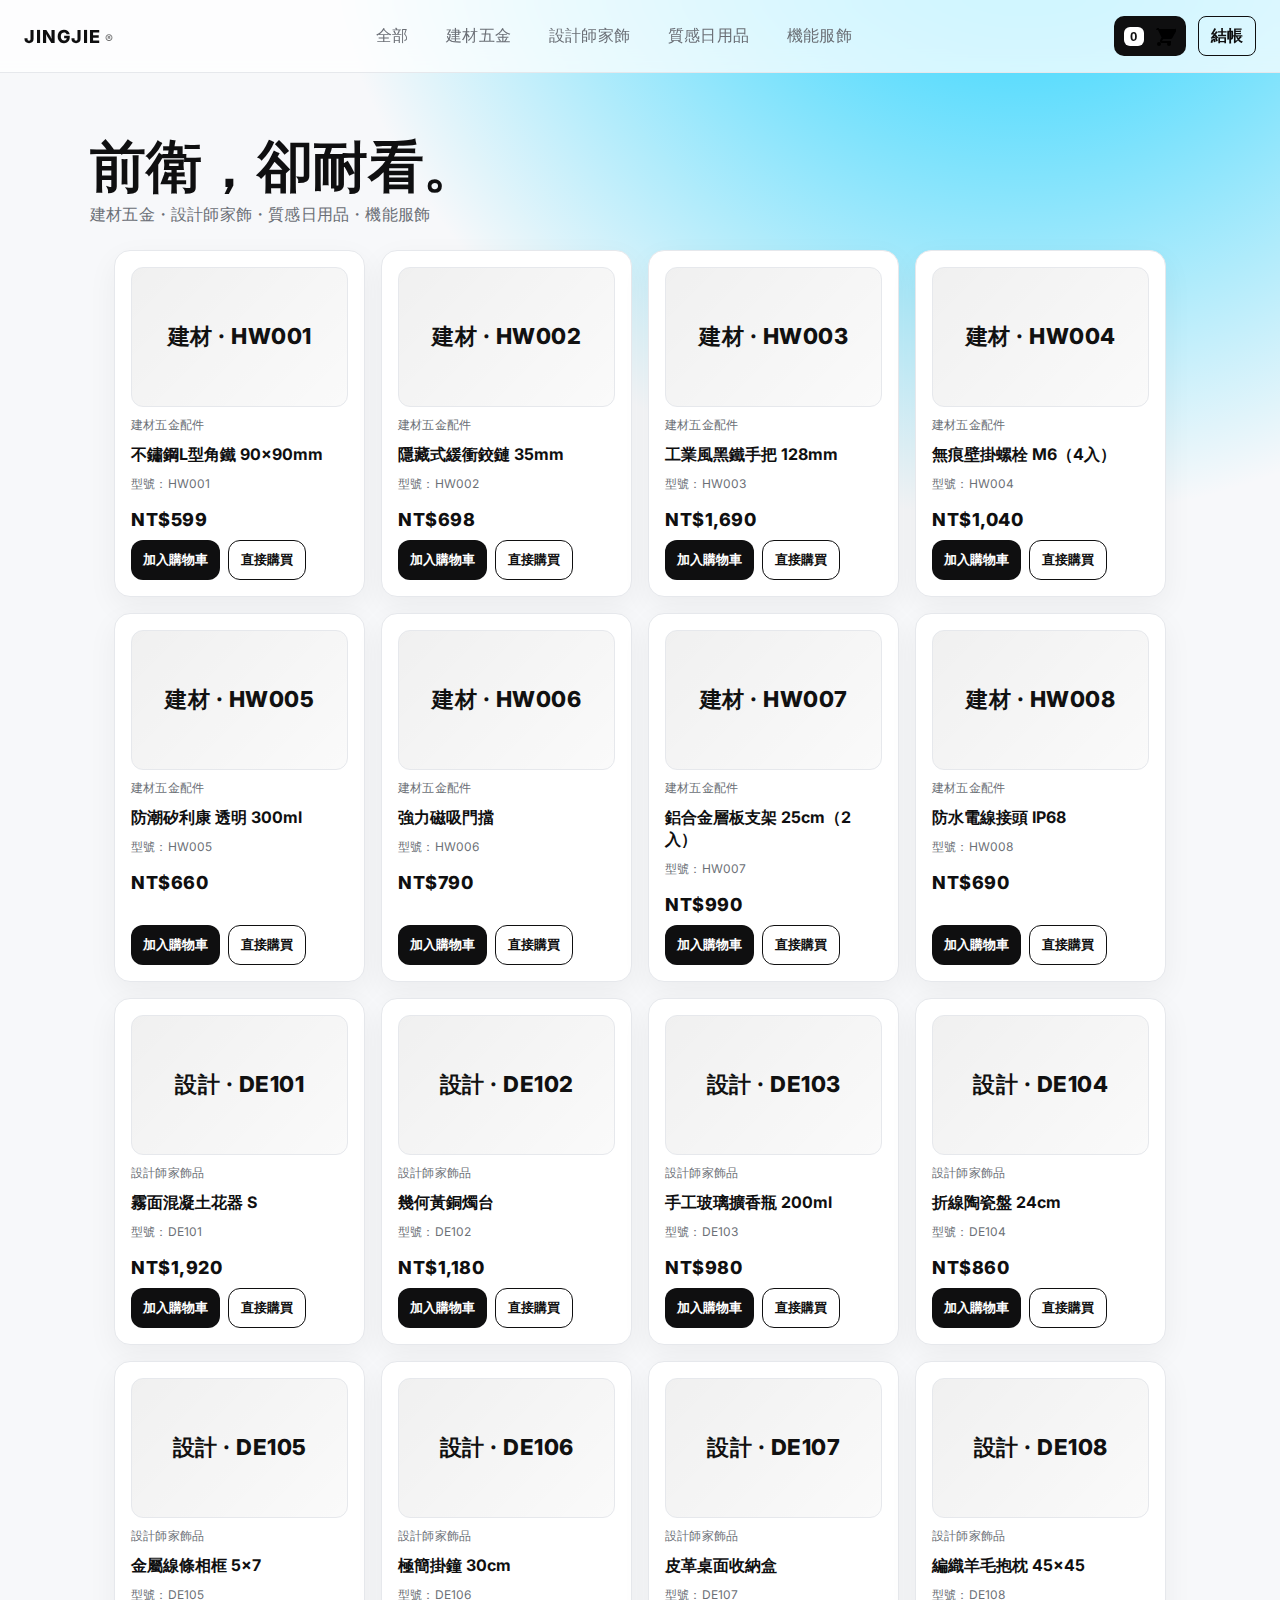
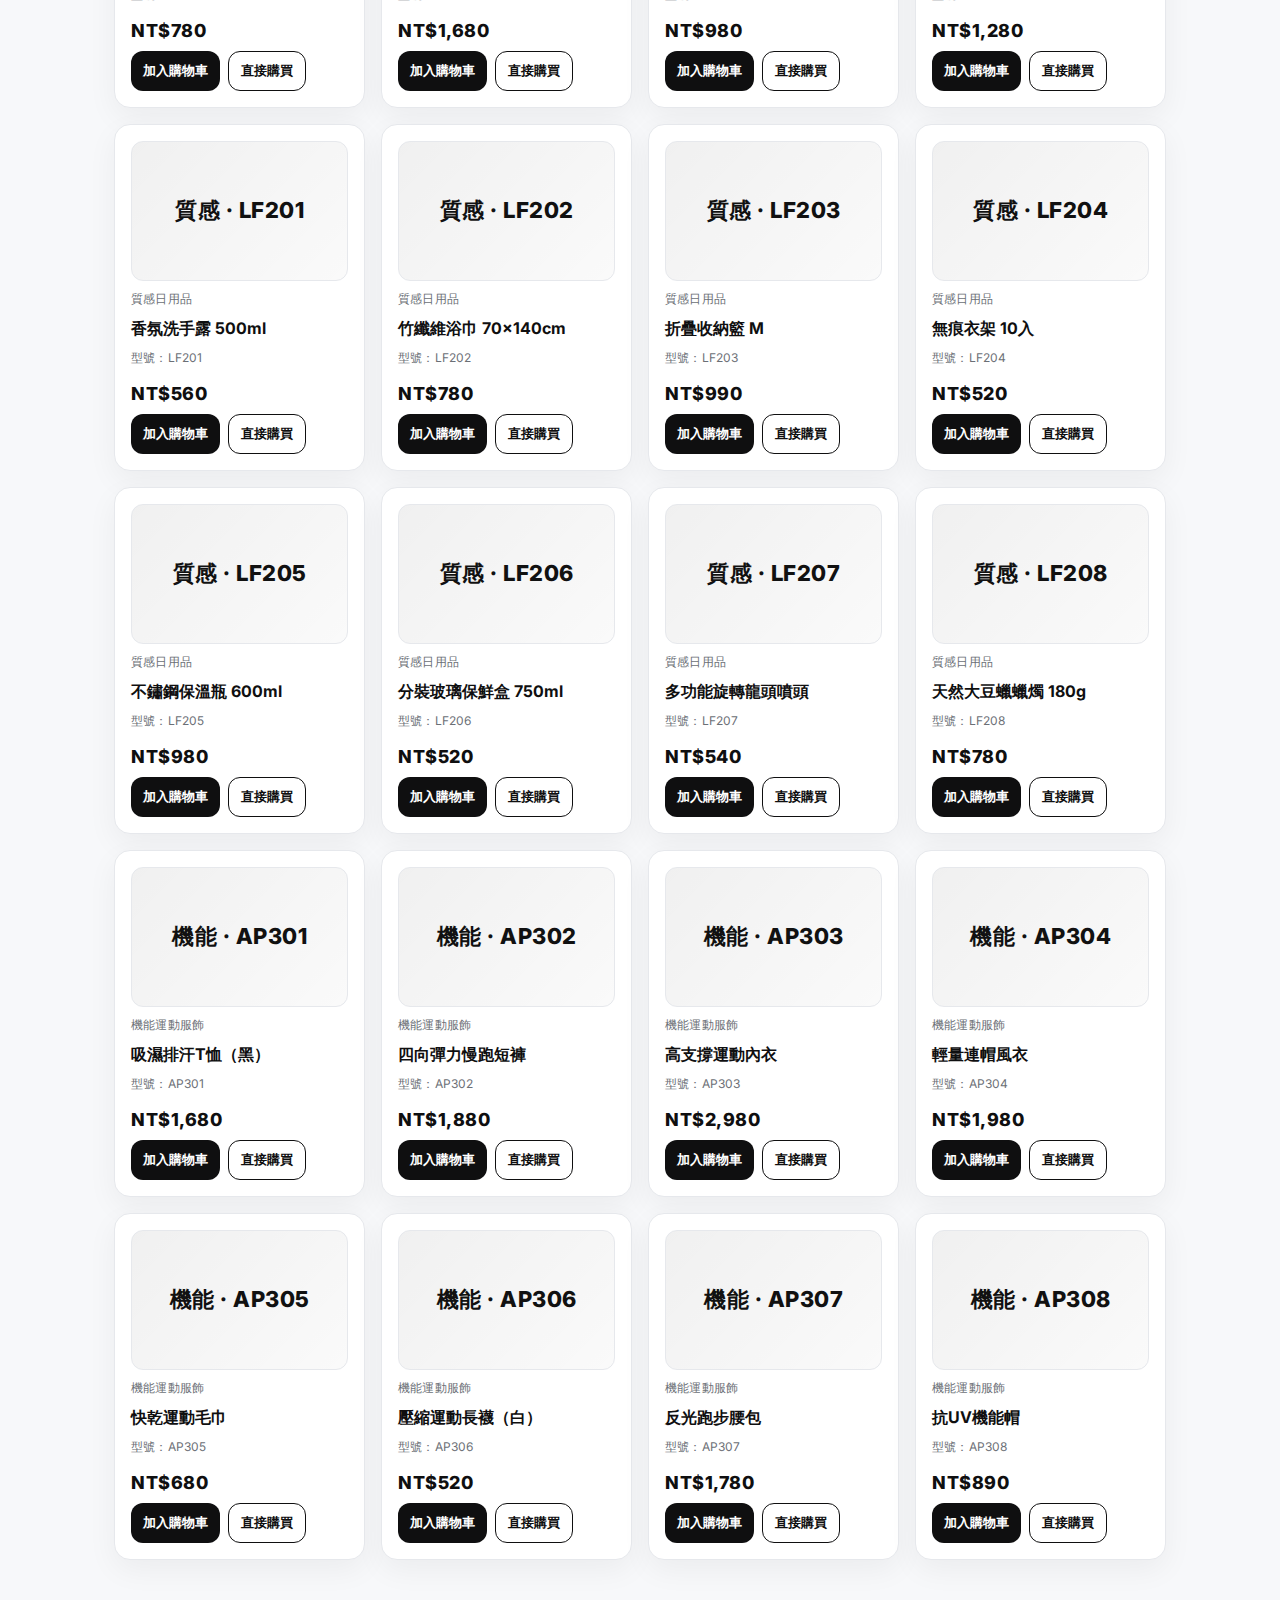
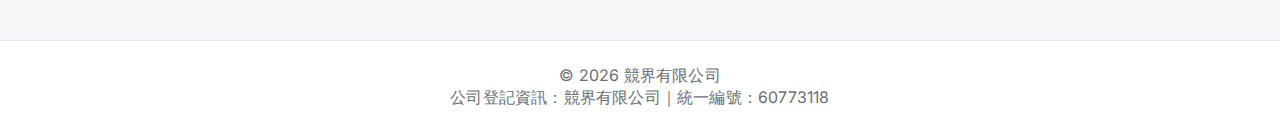
<file: index.html>
<!DOCTYPE html>
<html lang="zh-Hant">
<head>
  <meta charset="UTF-8" />
  <meta name="viewport" content="width=device-width, initial-scale=1" />
  <title>競界有限公司｜設計感前衛商店</title>
  <meta name="description" content="販售建材五金配件、設計師家飾品、質感日用品、機能運動服飾。競界有限公司｜統一編號60773118">
  <link rel="stylesheet" href="./assets/styles.css" />
  <link rel="preconnect" href="https://fonts.googleapis.com">
  <link rel="preconnect" href="https://fonts.gstatic.com" crossorigin>
  <link href="https://fonts.googleapis.com/css2?family=Inter:wght@300;400;600;800&display=swap" rel="stylesheet">
</head>
<body>
<header class="site-header">
  <div class="logo">JINGJIE<span>®</span></div>
  <nav class="nav">
    <a href="#" class="nav-link" data-filter="all">全部</a>
    <a href="#" class="nav-link" data-filter="建材五金配件">建材五金</a>
    <a href="#" class="nav-link" data-filter="設計師家飾品">設計師家飾</a>
    <a href="#" class="nav-link" data-filter="質感日用品">質感日用品</a>
    <a href="#" class="nav-link" data-filter="機能運動服飾">機能服飾</a>
  </nav>
  <div class="actions">
    <button id="cartBtn" class="cart-btn" aria-label="開啟購物車">
      <span class="cart-count" id="cartCount">0</span>
      <svg viewBox="0 0 24 24" width="24" height="24" aria-hidden="true"><path d="M7 4h-2l-1 2h2l3.6 7.59-1.35 2.44A2 2 0 0 0 10 19h9v-2h-9l1.1-2h7.45a2 2 0 0 0 1.8-1.1l3.58-6.49A1 1 0 0 0 23 5h-16zM7 22a2 2 0 1 0 0-4 2 2 0 0 0 0 4zm10 0a2 2 0 1 0 0-4 2 2 0 0 0 0 4z"/></svg>
    </button>
    <a class="checkout-link" href="./checkout.html" aria-label="前往結帳">結帳</a>
  </div>
</header>

<section class="hero">
  <div class="hero-inner">
    <h1 class="headline">前衛，卻耐看。</h1>
    <p class="sub">建材五金・設計師家飾・質感日用品・機能服飾</p>
  </div>
</section>

<main class="container">
  <div id="catalog" class="grid"></div>
</main>

<footer class="site-footer">
  <div>© <span id="year"></span> 競界有限公司</div>
  <div>公司登記資訊：競界有限公司｜統一編號：60773118</div>
</footer>

<aside id="cartPanel" class="cart-panel" aria-hidden="true">
  <div class="cart-header">
    <h2>購物車</h2>
    <button id="closeCart" class="icon-btn" aria-label="關閉購物車">✕</button>
  </div>
  <div id="cartItems" class="cart-items"></div>
  <div class="cart-summary">
    <div class="row"><span>小計</span><span id="subtotal">NT$0</span></div>
    <div class="row"><span>運費</span><span id="shipping">NT$0</span></div>
    <div class="row total"><span>合計</span><span id="grandTotal">NT$0</span></div>
    <a href="./checkout.html" class="checkout-cta">前往結帳</a>
  </div>
</aside>

<div id="overlay" class="overlay" aria-hidden="true"></div>

<script src="./assets/products.js"></script>
<script src="./assets/app.js"></script>
<script>
  document.getElementById('year').textContent = new Date().getFullYear();
</script>
</body>
</html>
</file>
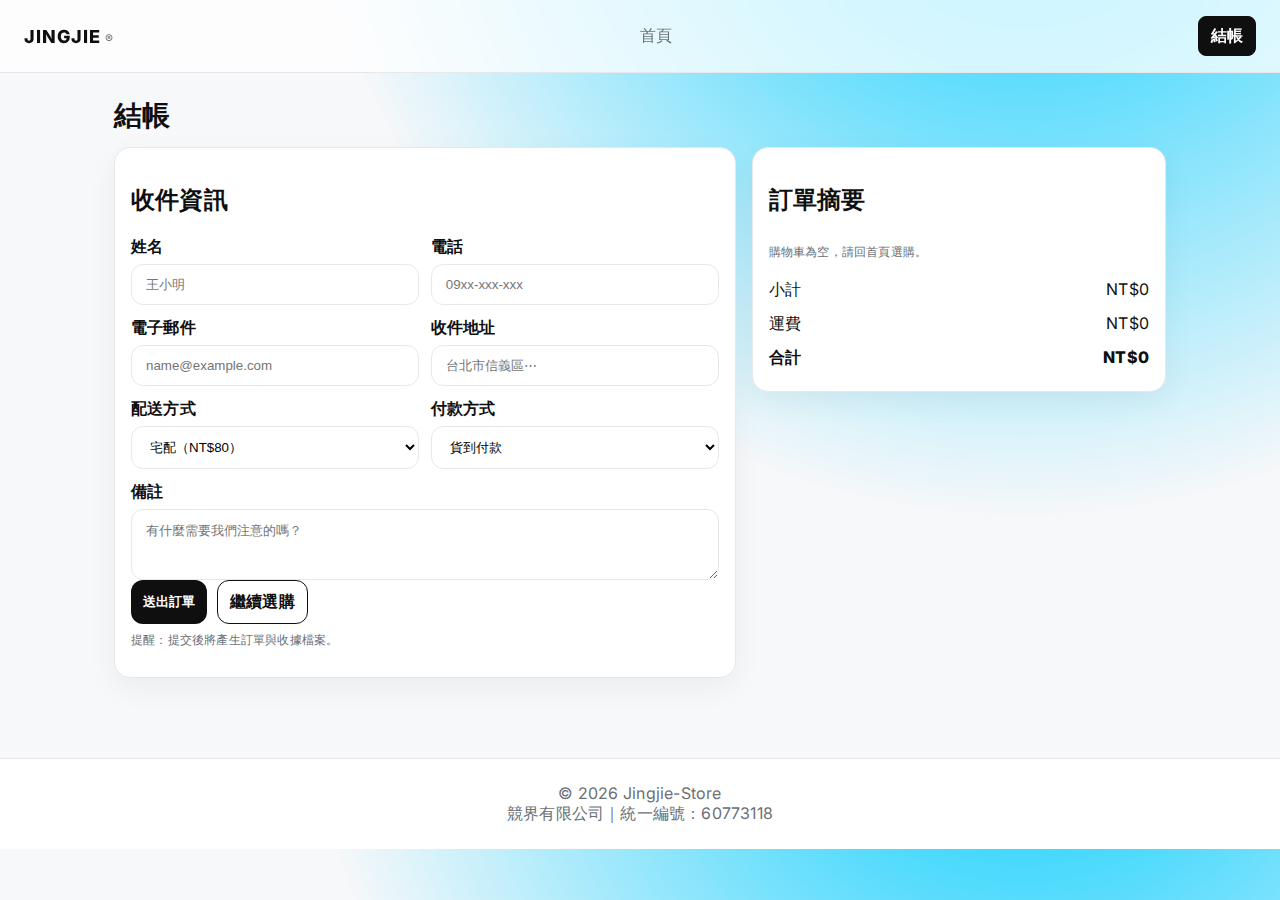
<file: checkout.html>
<!DOCTYPE html>
<html lang="zh-Hant">
<head>
  <meta charset="UTF-8" />
  <meta name="viewport" content="width=device-width, initial-scale=1" />
  <title>結帳｜Jingjie-Store</title>
  <link rel="stylesheet" href="./assets/styles.css" />
  <link rel="preconnect" href="https://fonts.googleapis.com">
  <link rel="preconnect" href="https://fonts.gstatic.com" crossorigin>
  <link href="https://fonts.googleapis.com/css2?family=Inter:wght@300;400;600;800&display=swap" rel="stylesheet">
</head>
<body>
<header class="site-header">
  <div class="logo">JINGJIE<span>®</span></div>
  <nav class="nav">
    <a href="./index.html" class="nav-link">首頁</a>
  </nav>
  <div class="actions">
    <a class="checkout-link active" href="./checkout.html">結帳</a>
  </div>
</header>

<main class="checkout container">
  <h1 class="page-title">結帳</h1>
  <div class="checkout-grid">
    <section class="card">
      <h2>收件資訊</h2>
      <form id="checkoutForm" novalidate>
        <div class="form-grid">
          <label>姓名
            <input type="text" name="name" required placeholder="王小明" />
          </label>
          <label>電話
            <input type="tel" name="phone" required placeholder="09xx-xxx-xxx" />
          </label>
          <label>電子郵件
            <input type="email" name="email" required placeholder="name@example.com" />
          </label>
          <label>收件地址
            <input type="text" name="address" required placeholder="台北市信義區⋯" />
          </label>
          <label>配送方式
            <select name="shipping" required>
              <option value="宅配">宅配（NT$80）</option>
              <option value="超商取貨">超商取貨（NT$60）</option>
              <option value="自取">自取（NT$0）</option>
            </select>
          </label>
          <label>付款方式
            <select name="payment" required>
              <option value="貨到付款">貨到付款</option>
              <option value="轉帳匯款">轉帳匯款</option>
            </select>
          </label>
          <label class="full">備註
            <textarea name="note" rows="3" placeholder="有什麼需要我們注意的嗎？"></textarea>
          </label>
        </div>
        <div class="btn-row">
          <button type="submit" class="primary">送出訂單</button>
          <a href="./index.html" class="ghost">繼續選購</a>
        </div>
        <p class="muted">提醒：提交後將產生訂單與收據檔案。</p>
      </form>
    </section>

    <aside class="card order-summary">
      <h2>訂單摘要</h2>
      <div id="orderItems" class="order-items"></div>
      <div class="summary-rows">
        <div class="row"><span>小計</span><span id="sumSubtotal">NT$0</span></div>
        <div class="row"><span>運費</span><span id="sumShipping">NT$0</span></div>
        <div class="row total"><span>合計</span><span id="sumGrand">NT$0</span></div>
      </div>
    </aside>
  </div>
</main>

<footer class="site-footer">
  <div>© <span id="year"></span> Jingjie-Store</div>
  <div>競界有限公司｜統一編號：60773118</div>
</footer>

<script src="./assets/products.js"></script>
<script src="./assets/app.js"></script>
<script>
  document.getElementById('year').textContent = new Date().getFullYear();
  window.JJ.renderCheckout();
</script>
</body>
</html>
</file>
<file: assets/styles.css>
/* ---------- Reset / Base ---------- */
* { box-sizing: border-box; }
html, body { margin: 0; padding: 0; }
body {
  font-family: 'Inter', ui-sans-serif, system-ui, -apple-system, 'Segoe UI', Roboto, 'Noto Sans TC', 'Microsoft JhengHei', sans-serif;
  color: #0f0f10;
  background: radial-gradient(1200px 1200px at 80% -200px, #0cf 0%, rgba(0,0,0,0) 60%) #f7f8fa;
  letter-spacing: 0.2px;
}

:root{
  --ink:#0f0f10;
  --muted:#6b6f76;
  --bg:#f7f8fa;
  --card:#ffffff;
  --line:#e6e8ec;
  --accent:#1a73e8;
  --accent-2:#0cf;
}

/* ---------- Layout ---------- */
.site-header{
  position: sticky; top:0; z-index: 20;
  display:flex; align-items:center; justify-content:space-between;
  padding:16px 24px; backdrop-filter: blur(10px);
  background: rgba(255,255,255,0.75); border-bottom:1px solid var(--line);
}
.logo{ font-weight:800; letter-spacing:1px; font-size:18px; }
.logo span{ font-weight:600; font-size:12px; margin-left:4px; opacity:.6; }

.nav{ display:flex; gap:16px; flex-wrap:wrap; }
.nav-link{ text-decoration:none; color:var(--muted); padding:6px 10px; border-radius:999px; border:1px solid transparent; }
.nav-link:hover{ color:var(--ink); border-color:var(--line); }
.nav-link.active{ color:var(--ink); border-color:var(--ink); }

.actions{ display:flex; align-items:center; gap:12px; }
.checkout-link{ border:1px solid var(--ink); color:var(--ink); text-decoration:none; padding:8px 12px; border-radius:8px; font-weight:600; }
.checkout-link.active{ background:var(--ink); color:white; }
.cart-btn{ background:var(--ink); color:#fff; border:none; border-radius:10px; padding:8px 10px; display:flex; align-items:center; gap:8px; cursor:pointer; }
.cart-count{ background:#fff; color:var(--ink); font-weight:700; border-radius:6px; padding:2px 6px; min-width: 20px; text-align:center; }

.hero{ padding:64px 24px 24px; }
.hero-inner{ max-width:1100px; margin:0 auto; }
.headline{ font-size:clamp(32px, 5vw, 56px); line-height:1.05; margin:0 0 8px; letter-spacing:-0.5px; }
.sub{ margin:0; color:var(--muted); }

.container{ max-width:1100px; margin:0 auto; padding: 0 24px 80px; }

.grid{
  display:grid;
  grid-template-columns: repeat(1, minmax(0,1fr));
  gap:16px;
}
@media (min-width:600px){ .grid{ grid-template-columns: repeat(2, minmax(0,1fr)); } }
@media (min-width:900px){ .grid{ grid-template-columns: repeat(3, minmax(0,1fr)); } }
@media (min-width:1200px){ .grid{ grid-template-columns: repeat(4, minmax(0,1fr)); } }

.card{
  background: var(--card);
  border:1px solid var(--line);
  border-radius:16px;
  padding:16px;
  box-shadow: 0 10px 30px rgba(0,0,0,0.05);
}

.product{
  display:flex; flex-direction:column; gap:10px;
  transition: transform .15s ease, box-shadow .15s ease;
}
.product:hover{ transform: translateY(-2px); box-shadow: 0 12px 36px rgba(0,0,0,.08); }

.badge{
  align-self:flex-start; font-size:12px; color:#0c3;
  border:1px solid #0c3; border-radius:999px; padding:2px 8px;
}

.p-title{ font-weight:700; letter-spacing:0; margin:0; font-size:16px; }
.p-meta{ font-size:12px; color:var(--muted); margin:0; }
.price{ font-weight:800; font-size:18px; letter-spacing:0.5px; margin:6px 0 0; }

.p-actions{ margin-top:auto; display:flex; gap:8px; }
button.primary, .primary{
  background: var(--ink); color:#fff; border:none; border-radius:12px; padding:10px 12px; font-weight:700; cursor:pointer; text-decoration:none; display:inline-flex; justify-content:center; align-items:center;
}
button.ghost, .ghost{ background:transparent; border:1px solid var(--ink); color:var(--ink); border-radius:12px; padding:10px 12px; font-weight:700; text-decoration:none; }
.btn-row{ display:flex; gap:10px; flex-wrap:wrap; }

.site-footer{
  border-top:1px solid var(--line);
  background: #fff;
  padding:24px; text-align:center; color:var(--muted);
}

/* ---------- Cart Panel ---------- */
.cart-panel{
  position: fixed; right:-420px; top:0; width: 380px; max-width: 92vw; height:100%;
  background:#fff; border-left:1px solid var(--line); box-shadow:-10px 0 30px rgba(0,0,0,.08);
  transition:right .2s ease; z-index:50; display:flex; flex-direction:column;
}
.cart-panel.open{ right:0; }
.cart-header{ display:flex; align-items:center; justify-content:space-between; padding:16px; border-bottom:1px solid var(--line); }
.icon-btn{ background:transparent; border:1px solid var(--line); border-radius:8px; padding:6px 10px; cursor:pointer; }
.cart-items{ padding:12px; overflow:auto; flex:1; display:flex; flex-direction:column; gap:12px; }
.cart-item{ border:1px solid var(--line); border-radius:12px; padding:10px; display:grid; grid-template-columns: 1fr auto; gap:8px; }
.cart-item .title{ font-weight:600; }
.cart-item .meta{ font-size:12px; color:var(--muted); }
.qty{ display:flex; align-items:center; gap:6px; }
.qty button{ width:28px; height:28px; border-radius:8px; border:1px solid var(--line); background:#fff; cursor:pointer; }
.cart-summary{ border-top:1px solid var(--line); padding:12px; }
.row{ display:flex; justify-content:space-between; padding:6px 0; }
.row.total{ font-weight:800; }
.checkout-cta{ display:block; margin-top:8px; text-align:center; text-decoration:none; font-weight:800; background:var(--ink); color:#fff; padding:10px 12px; border-radius:10px; }

.overlay{
  position:fixed; inset:0; background: rgba(0,0,0,.25); opacity:0; visibility:hidden; transition:.2s ease; z-index:40;
}
.overlay.show{ opacity:1; visibility:visible; }

/* ---------- Checkout ---------- */
.page-title{ margin:24px 0 12px 0; font-size:28px; }
.checkout-grid{
  display:grid; gap:16px;
  grid-template-columns: 1fr;
}
@media (min-width:960px){
  .checkout-grid{ grid-template-columns: 1.2fr .8fr; align-items:start; }
}

.form-grid{
  display:grid; gap:12px;
  grid-template-columns: 1fr;
}
.form-grid label{ display:flex; flex-direction:column; gap:6px; font-weight:600; }
.form-grid input, .form-grid textarea, .form-grid select{
  width:100%; padding:12px 14px; border-radius:12px;
  border:1px solid var(--line); outline: none; background:#fff;
}
.form-grid input:focus, .form-grid textarea:focus, .form-grid select:focus{
  border-color: var(--ink); box-shadow: 0 0 0 3px rgba(15,15,16,.08);
}
.form-grid .full{ grid-column: 1 / -1; }
@media (min-width:720px){
  .form-grid{ grid-template-columns: repeat(2,1fr); }
  .form-grid .full{ grid-column: 1 / -1; }
}

.order-items{ display:flex; flex-direction:column; gap:12px; }
.order-item{ display:grid; grid-template-columns: 1fr auto; gap:4px; border:1px solid var(--line); border-radius:12px; padding:10px; }
.order-item .meta{ font-size:12px; color:var(--muted); }

.muted{ color:var(--muted); font-size:12px; margin-top:8px; }

/* ---------- Product visuals (no external images) ---------- */
.thumb{
  height:140px; border-radius:12px; border:1px solid var(--line);
  background: linear-gradient(135deg, rgba(0,0,0,.06), rgba(0,0,0,.02));
  display:flex; align-items:center; justify-content:center; font-weight:800; font-size:22px; letter-spacing:0.5px; color:#111;
}
.cat{ font-size:12px; color:var(--muted); }

/* Accessibility */
:focus-visible{ outline: 3px solid var(--accent-2); outline-offset: 3px; }
</file>
